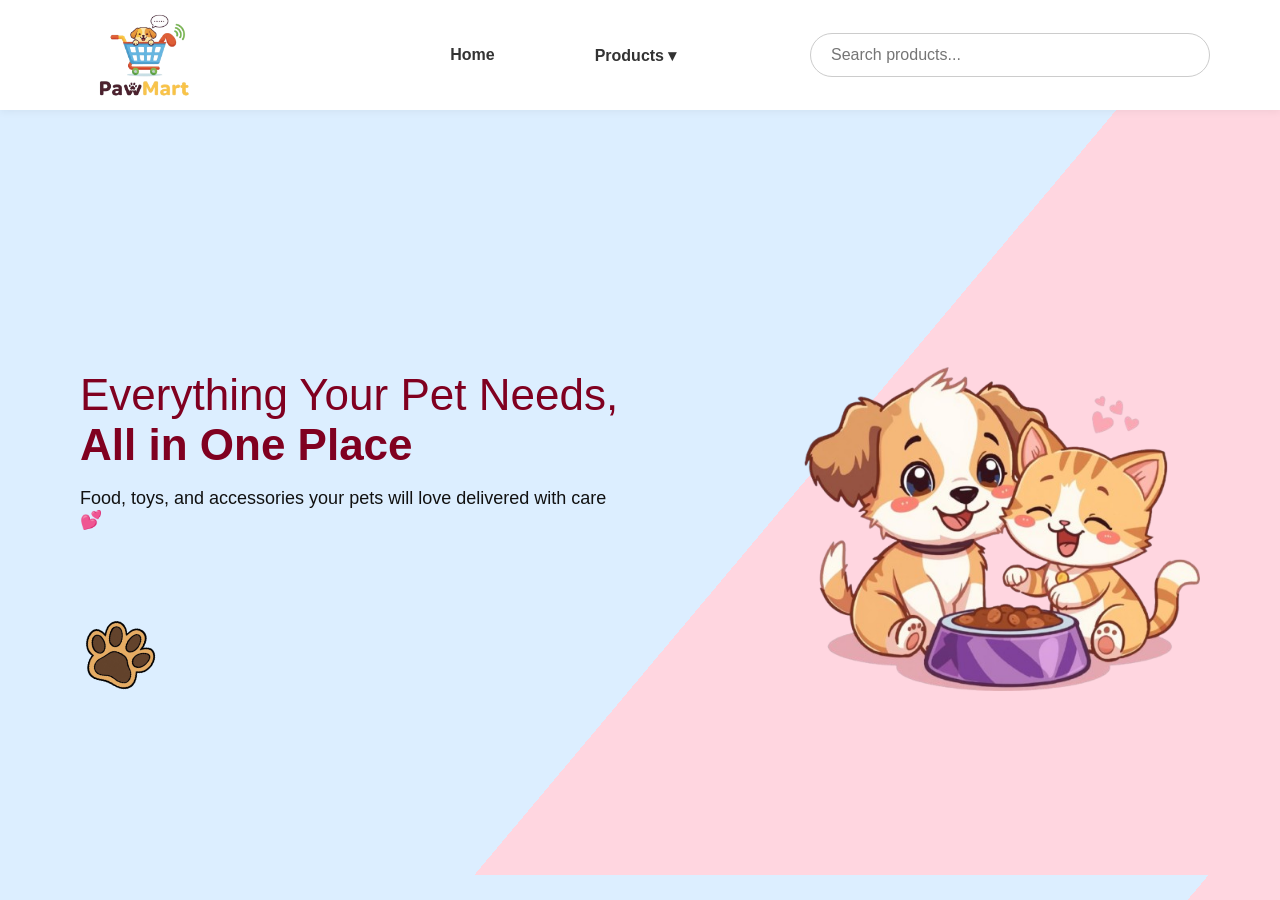
<file: index.html>
<!DOCTYPE html>
<html lang="en">
<head>
    <meta charset="UTF-8">
    <meta name="viewport" content="width=device-width, initial-scale=1.0">
    <title>Paw Mart</title>
    <link rel="stylesheet" href="mainstyling.css">
</head>
<body>

<header>
    <nav>
        <div class="logo">
            <img src="img/logo.png" alt="Logo">
        </div>

        <ul class="nav-links">
            <li><a href="index.html">Home</a></li>
            <li class="dropdown">
                <a href="#">Products ▾</a>
                <ul class="dropdown-menu">
                    <li><a href="products.html">All</a></li>
                    <li><a href="products.html?category=Toy">Toy</a></li>
                    <li><a href="products.html?category=Accessory">Accessory</a></li>
                </ul>
            </li>
        </ul>

        <div class="search-bar">
            <form action="products.html" method="GET">
                <input type="text" name="search" placeholder="Search products...">
            </form>
        </div>
    </nav>
</header>

<section class="hero">
    <div class="text-container">
        <h1>Everything Your Pet Needs,</h1>
        <h1><strong>All in One Place</strong></h1>
        <p class="subtitle">
            Food, toys, and accessories your pets will love delivered with care 💕
        </p>
        <img src="img/paw.png" class="paw-img" alt="paw">
    </div>

    <div class="hero-image">
        <img src="img/homepic.png" alt="Cute Pet">
    </div>
</section>

</body>
</html>
</file>
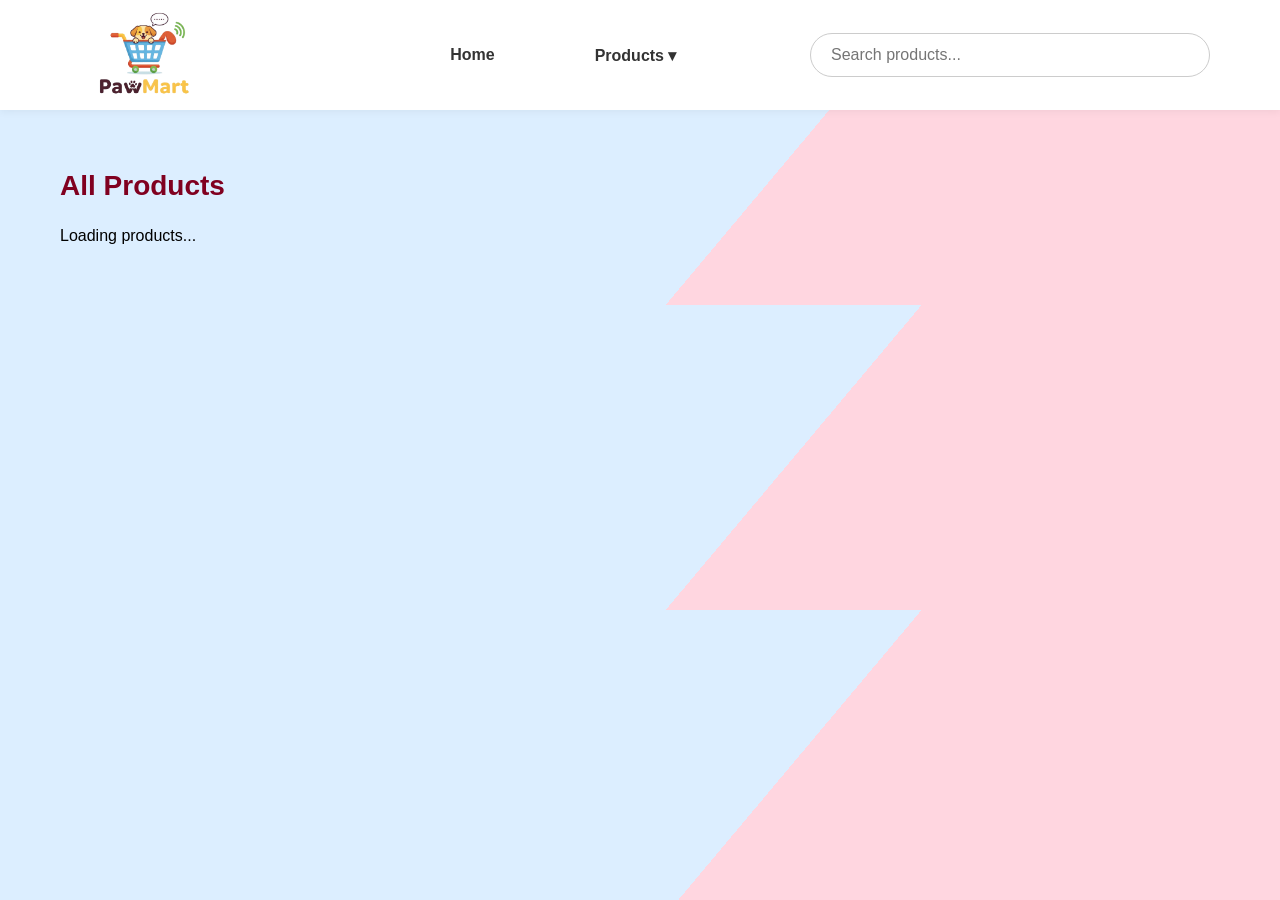
<file: products.html>
<!DOCTYPE html>
<html lang="en">
<head>
    <meta charset="UTF-8">
    <meta name="viewport" content="width=device-width, initial-scale=1.0">
    <title>Products - Paw Store</title>
    <link rel="stylesheet" href="mainstyling.css">
    <link rel="stylesheet" href="products.css">
</head>
<body>

<header>
    <nav>
        <div class="logo">
            <a href="index.html">
                <img src="img/logo.png" alt="Logo">
            </a>
        </div>

        <ul class="nav-links">
            <li><a href="index.html">Home</a></li>

            <li class="dropdown">
                <a href="#">Products ▾</a>
                <ul class="dropdown-menu">
                    <li><a href="products.html">All</a></li>
                    <li><a href="products.html?category=Toy">Toy</a></li>
                    <li><a href="products.html?category=Accessory">Accessory</a></li>
                </ul>
            </li>
        </ul>

        <div class="search-bar">
            <form action="products.html" method="GET">
                <input type="text" name="search" placeholder="Search products...">
            </form>
        </div>
    </nav>
</header>

<div class="products-container">
    <h2 class="products-title" id="products-title">
        All Products
    </h2>

    <div class="grid" id="products-grid">
        <p>Loading products...</p>
    </div>
</div>

<script type="module" src="products.js"></script>

</body>
</html>
</file>
<file: mainstyling.css>
/*  RESET  */
* {
    margin: 0;
    padding: 0;
    box-sizing: border-box;
}


/*  THEME  */
:root {
    --background1: #DCEEFF;
    --background2: #FFD6E0;
    --primary: #800020;
    --font-main: Arial, Helvetica, sans-serif;
}


/*  BODY  */
body {
    font-family: var(--font-main);

    background: linear-gradient(
        130deg,
        var(--background1) 60%,
        var(--background2) 40%
    );
}

/* NAVBAR*/

header {
    width: 100%;
    background: white;
    box-shadow: 0 2px 8px rgba(0,0,0,0.05);
    position: sticky;
    top: 0;
    z-index: 9999;
}

/* NAV CONTAINER */
nav {
    max-width: 1200px;
    margin: auto;

    height: 110px;

    display: flex;
    align-items: center;
    justify-content: space-between;

    padding: 0 30px;
}

/*  LOGO  */
.logo {
    flex: 1;
    display: flex;
    align-items: center;
}

.logo img {
    height: 150px;           
    object-fit: contain;
}


/*  NAV LINKS  */
.nav-links {
    list-style: none;
    display: flex;
    gap: 100px;

    flex: 2;
    justify-content: center;
    align-items: center;
}

.nav-links a {
    text-decoration: none;
    color: #333;
    font-weight: 900;
    transition: 0.2s;
}

.nav-links a:hover {
    color: var(--primary);
}

/* DROPDOWN */

.dropdown {
    position: relative;
}

.dropdown-menu {
    display: none;
    position: absolute;

    top: 100%;     
    left: 0;

    background: white;
    min-width: 150px;

    box-shadow: 0 4px 10px rgba(0,0,0,0.1);
    border-radius: 8px;

    list-style: none;
    padding: 8px 0;
    z-index: 10000;
}

.dropdown:hover .dropdown-menu {
    display: block;
}

/* SEARCH */

.search-bar {
    flex: 1;
    display: flex;
    justify-content: flex-end;
}

.search-bar input {
    width: 400px;
    max-width: 100%;

    padding: 12px 20px;
    font-size: 16px;

    border-radius: 30px;
    border: 1px solid #ccc;
}

/* HERO */

.hero {
    height: 85vh;

    display: flex;
    align-items: center;
    justify-content: space-between;

    padding: 40px 80px;
}

.text-container {
    max-width: 550px;
}

.text-container h1 {
    font-size: 44px;
    font-weight: 300;
    color: var(--primary);
}

.text-container strong {
    font-weight: 700;
}

.subtitle {
    margin-top: 18px;
    font-size: 18px;
    color: #111;
}


/* paw */
.paw-img {
    position: relative;
    top: 80px;
    height: 80px;
    transform: rotate(20deg);
}


/* right image */
.hero-image img {
    height: 400px;
}

/* RESPONSIVE LAYOUT */
@media (max-width: 900px) {
    nav {
        padding-inline: 22px;
    }

    .nav-links {
        gap: 36px;
    }

    .search-bar input {
        width: 260px;
    }

    .hero {
        padding-inline: 44px;
    }
}

@media (max-width: 700px) {
    nav {
        height: auto;
        min-height: 86px;
        flex-wrap: wrap;
        gap: 14px 18px;
        padding: 12px 18px 16px;
    }

    .logo {
        flex: 0 0 auto;
    }

    .logo img {
        height: 72px;
    }

    .search-bar {
        flex: 1 1 180px;
        min-width: 0;
    }

    .search-bar form {
        width: 100%;
    }

    .search-bar input {
        width: 100%;
        padding: 11px 15px;
        font-size: 15px;
    }

    .nav-links {
        order: 3;
        flex: 1 0 100%;
        justify-content: flex-start;
        gap: 24px;
        padding-top: 2px;
    }

    .dropdown-menu {
        top: calc(100% + 8px);
    }

    .hero {
        min-height: calc(100vh - 150px);
        height: auto;
        flex-direction: column;
        justify-content: center;
        gap: 24px;
        padding: 48px 24px 32px;
        text-align: center;
    }

    .text-container {
        max-width: 100%;
    }

    .text-container h1 {
        font-size: clamp(30px, 9vw, 40px);
        line-height: 1.12;
    }

    .subtitle {
        margin-top: 16px;
        font-size: 16px;
        line-height: 1.5;
    }

    .paw-img {
        top: 0;
        height: 54px;
        margin-top: 20px;
    }

    .hero-image {
        width: 100%;
    }

    .hero-image img {
        display: block;
        width: min(100%, 320px);
        height: auto;
        max-height: 300px;
        margin: 0 auto;
    }
}
</file>
<file: products.css>
.products-container {
    max-width: 1200px;
    margin: 40px auto;
    padding: 20px;
}

.products-title {
    font-size: 28px;
    margin-bottom: 25px;
    color: #800020;
}

.product-img {
    height: 120px;
    width: 100%;
    object-fit: contain;
    margin-bottom: 12px;
}


/* grid layout */
.grid {
    display: grid;
    grid-template-columns: repeat(auto-fill, minmax(230px, 1fr));
    gap: 25px;
}

/* product card */
.card {
    background: white;
    padding: 20px;
    border-radius: 12px;
    text-align: center;
    box-shadow: 0 3px 8px rgba(0,0,0,0.08);
}

.card h4 {
    margin-bottom: 8px;
}

.price {
    font-weight: bold;
    color: #800020;
    margin: 10px 0;
}

.stock {
    font-size: 14px;
    color: gray;
    margin-bottom: 10px;
}

.btn {
    background: #800020;
    color: white;
    border: none;
    padding: 8px 14px;
    border-radius: 6px;
    cursor: pointer;
}

.btn:hover {
    opacity: 0.9;
}

@media (max-width: 700px) {
    .products-container {
        margin: 20px auto;
        padding: 16px;
    }

    .products-title {
        font-size: 24px;
        margin-bottom: 18px;
    }

    .grid {
        grid-template-columns: repeat(2, minmax(0, 1fr));
        gap: 12px;
    }

    .card {
        padding: 12px 10px;
        border-radius: 10px;
    }

    .product-img {
        height: 96px;
        margin-bottom: 8px;
    }

    .card h4 {
        min-height: 36px;
        margin-bottom: 4px;
        font-size: 15px;
        line-height: 1.2;
    }

    .price {
        margin: 8px 0;
        font-size: 15px;
    }

    .stock {
        margin-bottom: 8px;
        font-size: 12px;
    }

    .btn {
        width: 100%;
        min-height: 42px;
        padding: 8px 6px;
        font-size: 13px;
    }
}
</file>
